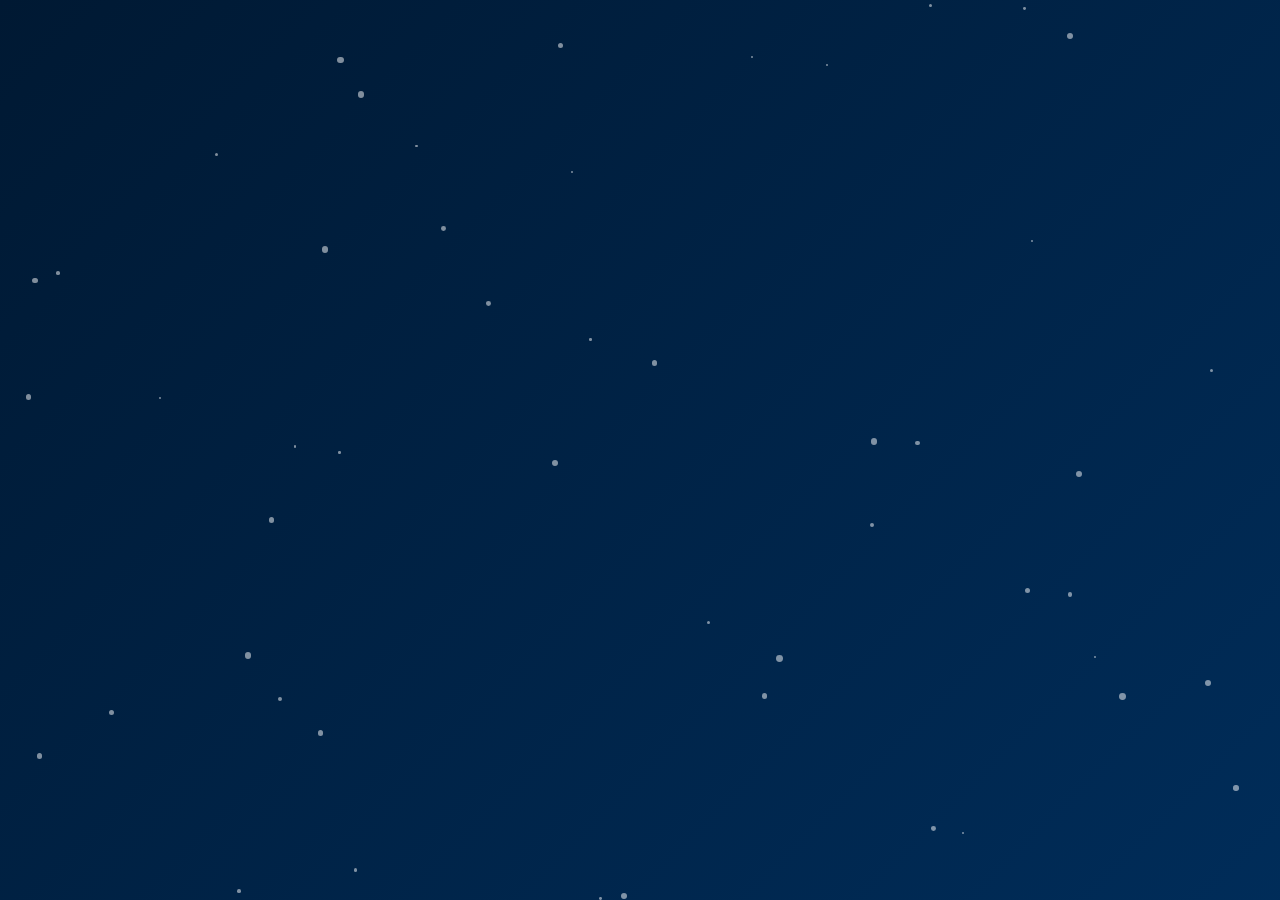
<file: bienvenido.html>
<!DOCTYPE html>
<html lang="es">
<head>
    <meta charset="UTF-8">
    <meta name="viewport" content="width=device-width, initial-scale=1.0">
    <title>Bienvenido</title>
    <style>
        * {
            margin: 0;
            padding: 0;
            box-sizing: border-box;
            font-family: 'Segoe UI', Tahoma, Geneva, Verdana, sans-serif;
        }

        body {
            min-height: 100vh;
            background: linear-gradient(-45deg, #1a91ff, #0066cc, #003366, #001933);
            background-size: 400% 400%;
            animation: gradientBG 15s ease infinite;
        }

        @keyframes gradientBG {
            0% { background-position: 0% 50% }
            50% { background-position: 100% 50% }
            100% { background-position: 0% 50% }
        }

        .container {
            max-width: 1200px;
            margin: 0 auto;
            padding: 20px;
            min-height: 100vh;
            display: flex;
            flex-direction: column;
            opacity: 0;
            animation: fadeIn 1.5s ease-out forwards;
        }

        @keyframes fadeIn {
            from { 
                opacity: 0;
                transform: translateY(20px);
            }
            to { 
                opacity: 1;
                transform: translateY(0);
            }
        }

        .header {
            background: rgba(255, 255, 255, 0.1);
            backdrop-filter: blur(10px);
            padding: 1rem;
            border-radius: 15px;
            margin-bottom: 2rem;
            border: 1px solid rgba(255, 255, 255, 0.2);
            animation: slideDown 1s ease-out forwards;
        }

        @keyframes slideDown {
            from {
                transform: translateY(-100px);
                opacity: 0;
            }
            to {
                transform: translateY(0);
                opacity: 1;
            }
        }

        .nav-links {
            display: flex;
            justify-content: center;
            gap: 20px;
            flex-wrap: wrap;
        }

        .nav-links a {
            color: white;
            text-decoration: none;
            padding: 10px 20px;
            border-radius: 25px;
            transition: all 0.3s;
            position: relative;
            overflow: hidden;
            font-weight: 500;
            letter-spacing: 1px;
        }

        .nav-links a::before {
            content: '';
            position: absolute;
            top: 0;
            left: -100%;
            width: 100%;
            height: 100%;
            background: linear-gradient(90deg, transparent, rgba(255,255,255,0.2), transparent);
            transition: 0.5s;
        }

        .nav-links a:hover::before {
            left: 100%;
        }

        .nav-links a:hover {
            background: rgba(255, 255, 255, 0.2);
            transform: translateY(-3px);
            box-shadow: 0 5px 15px rgba(0,0,0,0.2);
        }

        .welcome-section {
            flex: 1;
            display: flex;
            flex-direction: column;
            justify-content: center;
            align-items: center;
            text-align: center;
            color: white;
            padding: 2rem;
            gap: 2rem;
        }

        .welcome-section h2 {
            font-size: 4rem;
            margin-bottom: 1rem;
            opacity: 0;
            transform: scale(0.5);
            animation: scaleIn 1s ease-out forwards 0.5s;
            text-shadow: 2px 2px 4px rgba(0,0,0,0.3);
            background: linear-gradient(45deg, #fff, #f0f0f0);
            -webkit-background-clip: text;
            -webkit-text-fill-color: transparent;
            letter-spacing: 3px;
        }

        @keyframes scaleIn {
            from {
                opacity: 0;
                transform: scale(0.5);
            }
            to {
                opacity: 1;
                transform: scale(1);
            }
        }

        .welcome-section p {
            font-size: 1.2rem;
            max-width: 600px;
            line-height: 1.6;
            opacity: 0;
            animation: fadeInUp 1s ease-out forwards 1s;
            text-shadow: 1px 1px 2px rgba(0,0,0,0.2);
        }

        @keyframes fadeInUp {
            from {
                opacity: 0;
                transform: translateY(30px);
            }
            to {
                opacity: 1;
                transform: translateY(0);
            }
        }

        .button {
            display: inline-block;
            padding: 15px 30px;
            background: linear-gradient(45deg, #00a8ff, #0066cc);
            color: white;
            text-decoration: none;
            border-radius: 30px;
            font-weight: bold;
            transition: all 0.3s;
            opacity: 0;
            animation: bounceIn 1s cubic-bezier(0.68, -0.55, 0.265, 1.55) forwards 1.5s;
            position: relative;
            overflow: hidden;
            box-shadow: 0 5px 15px rgba(0,0,0,0.2);
        }

        @keyframes bounceIn {
            0% {
                opacity: 0;
                transform: scale(0.3);
            }
            50% {
                opacity: 0.9;
                transform: scale(1.1);
            }
            80% {
                opacity: 1;
                transform: scale(0.9);
            }
            100% {
                opacity: 1;
                transform: scale(1);
            }
        }

        .button:hover {
            transform: translateY(-3px);
            box-shadow: 0 8px 25px rgba(0,0,0,0.3);
            background: linear-gradient(45deg, #0066cc, #00a8ff);
        }

        .button::before {
            content: '';
            position: absolute;
            top: 0;
            left: -100%;
            width: 100%;
            height: 100%;
            background: linear-gradient(90deg, transparent, rgba(255,255,255,0.3), transparent);
            transition: 0.5s;
        }

        .button:hover::before {
            left: 100%;
        }

        @media (max-width: 768px) {
            .nav-links {
                flex-direction: column;
                align-items: center;
            }

            .welcome-section h2 {
                font-size: 3rem;
            }

            .welcome-section p {
                font-size: 1rem;
                padding: 0 1rem;
            }
        }

        /* Añadir partículas flotantes */
        .particles {
            position: fixed;
            top: 0;
            left: 0;
            width: 100%;
            height: 100%;
            pointer-events: none;
            z-index: -1;
        }

        .particle {
            position: absolute;
            background: rgba(255, 255, 255, 0.5);
            border-radius: 50%;
            animation: float 20s infinite linear;
        }

        @keyframes float {
            0% {
                transform: translateY(0) translateX(0);
                opacity: 0;
            }
            50% {
                opacity: 0.5;
            }
            100% {
                transform: translateY(-100vh) translateX(100px);
                opacity: 0;
            }
        }
    </style>
</head>
<body>
    <div class="particles">
        <!-- Las partículas se crearán con JavaScript -->
    </div>
    <div class="container">
        <header class="header">
            <nav class="nav-links">
                <a href="index.html">🏠 Inicio</a>
                <a href="registro.html">📝 Registrarse</a>
                <a href="login.html">🔑 Iniciar Sesión</a>
                <a href="cursos.html">📚 Cursos</a>
                <a href="perfil_usuario.html">👤 Perfil</a>
            </nav>
        </header>
        <section class="welcome-section">
            <h2>BIENVENIDO</h2>
            <p>Aquí encontrarás recursos sobre conservación del agua y aprenderás cómo contribuir a un futuro más sostenible para nuestro planeta.</p>
            <a href="cursos.html" class="button">✨ Acceder a cursos</a>
        </section>
    </div>

    <script>
        // Crear partículas flotantes
        function createParticles() {
            const particlesContainer = document.querySelector('.particles');
            const numberOfParticles = 50;

            for (let i = 0; i < numberOfParticles; i++) {
                const particle = document.createElement('div');
                particle.className = 'particle';
                
                // Tamaño aleatorio
                const size = Math.random() * 5 + 2;
                particle.style.width = `${size}px`;
                particle.style.height = `${size}px`;
                
                // Posición inicial aleatoria
                particle.style.left = `${Math.random() * 100}vw`;
                particle.style.top = `${Math.random() * 100}vh`;
                
                // Duración y retraso aleatorio de la animación
                const duration = Math.random() * 20 + 10;
                const delay = Math.random() * 10;
                particle.style.animationDuration = `${duration}s`;
                particle.style.animationDelay = `-${delay}s`;
                
                particlesContainer.appendChild(particle);
            }
        }

        // Iniciar las partículas cuando se carga la página
        window.addEventListener('load', createParticles);
    </script>
</body>
</html>
</file>
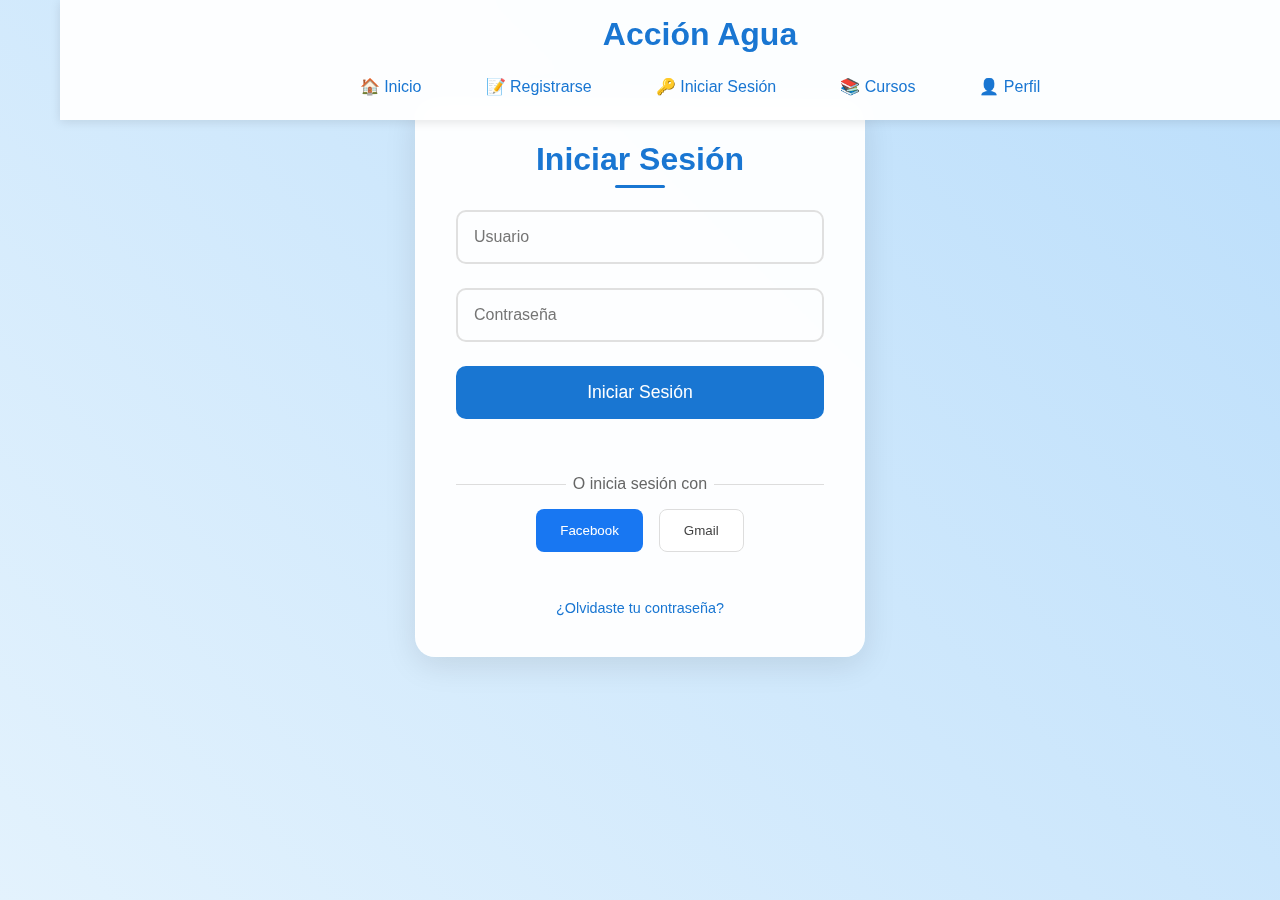
<file: login.html>
<!DOCTYPE html>
<html lang="es">
<head>
    <meta charset="UTF-8">
    <meta name="viewport" content="width=device-width, initial-scale=1.0">
    <title>Iniciar Sesión - Acción Agua</title>
    <style>
        * {
            margin: 0;
            padding: 0;
            box-sizing: border-box;
            font-family: 'Arial', sans-serif;
        }

        body {
            min-height: 100vh;
            background: linear-gradient(45deg, #e3f2fd, #bbdefb);
            display: flex;
            flex-direction: column;
        }

        .container {
            max-width: 1200px;
            margin: 0 auto;
            padding: 0 20px;
            width: 100%;
        }

        /* Header animado */
        .header {
            background: rgba(255, 255, 255, 0.95);
            box-shadow: 0 2px 10px rgba(0, 0, 0, 0.1);
            padding: 1rem 0;
            position: fixed;
            width: 100%;
            top: 0;
            z-index: 1000;
            animation: slideDown 0.8s ease;
            backdrop-filter: blur(10px);
        }

        /* Estilos para el título h1 */
        .header h1 {
            text-align: center;
            color: #1976d2;
            margin-bottom: 1rem;
            font-size: 2rem;
            font-weight: bold;
        }

        @keyframes slideDown {
            from {
                transform: translateY(-100%);
                opacity: 0;
            }
            to {
                transform: translateY(0);
                opacity: 1;
            }
        }

        .nav-links {
            display: flex;
            justify-content: center;
            gap: 2rem;
        }

        .nav-links a {
            color: #1976d2;
            text-decoration: none;
            padding: 0.5rem 1rem;
            position: relative;
            transition: color 0.3s;
            display: flex;
            align-items: center;
            gap: 0.5rem;
        }

        .nav-links a::after {
            content: '';
            position: absolute;
            bottom: -2px;
            left: 50%;
            width: 0;
            height: 2px;
            background: #1976d2;
            transition: all 0.3s ease;
        }

        .nav-links a:hover::after {
            width: 100%;
            left: 0;
        }

        /* Resto de los estilos permanecen igual */
        .login-section {
            margin-top: 100px;
            padding: 2.5rem;
            max-width: 450px;
            width: 90%;
            margin-left: auto;
            margin-right: auto;
            background: rgba(255, 255, 255, 0.95);
            border-radius: 20px;
            box-shadow: 0 8px 32px rgba(0, 0, 0, 0.1);
            animation: fadeIn 1s ease;
            backdrop-filter: blur(10px);
            border: 1px solid rgba(255, 255, 255, 0.2);
        }

        @keyframes fadeIn {
            from {
                opacity: 0;
                transform: translateY(20px);
            }
            to {
                opacity: 1;
                transform: translateY(0);
            }
        }

        .login-section h2 {
            color: #1976d2;
            text-align: center;
            margin-bottom: 2rem;
            font-size: 2rem;
            position: relative;
        }

        .login-section h2::after {
            content: '';
            position: absolute;
            bottom: -10px;
            left: 50%;
            width: 50px;
            height: 3px;
            background: #1976d2;
            transform: translateX(-50%);
            border-radius: 2px;
        }

        form {
            display: flex;
            flex-direction: column;
            gap: 1.5rem;
        }

        .input-group {
            position: relative;
            overflow: hidden;
        }

        input {
            width: 100%;
            padding: 1rem;
            border: 2px solid #e0e0e0;
            border-radius: 10px;
            font-size: 1rem;
            transition: all 0.3s ease;
            background: transparent;
        }

        input:focus {
            border-color: #1976d2;
            box-shadow: 0 0 0 3px rgba(25, 118, 210, 0.2);
            outline: none;
        }

        .login-button {
            background: #1976d2;
            color: white;
            padding: 1rem;
            border: none;
            border-radius: 10px;
            font-size: 1.1rem;
            cursor: pointer;
            transition: all 0.3s ease;
            position: relative;
            overflow: hidden;
        }

        .login-button:hover {
            background: #1565c0;
            transform: translateY(-2px);
            box-shadow: 0 5px 15px rgba(25, 118, 210, 0.3);
        }

        .social-login {
            margin-top: 2rem;
            text-align: center;
        }

        .social-login p {
            color: #666;
            margin-bottom: 1rem;
            position: relative;
        }

        .social-login p::before,
        .social-login p::after {
            content: '';
            position: absolute;
            top: 50%;
            width: 30%;
            height: 1px;
            background: #ddd;
        }

        .social-login p::before {
            left: 0;
        }

        .social-login p::after {
            right: 0;
        }

        .social-buttons {
            display: flex;
            gap: 1rem;
            justify-content: center;
        }

        .social-button {
            padding: 0.8rem 1.5rem;
            border: none;
            border-radius: 8px;
            cursor: pointer;
            transition: all 0.3s ease;
            display: flex;
            align-items: center;
            gap: 0.5rem;
            font-weight: 500;
        }

        .facebook {
            background: #1877f2;
            color: white;
        }

        .google {
            background: white;
            color: #444;
            border: 1px solid #ddd;
        }

        .social-button:hover {
            transform: translateY(-2px);
            box-shadow: 0 5px 15px rgba(0, 0, 0, 0.1);
        }

        .forgot-password {
            text-align: center;
            margin-top: 1.5rem;
            color: #1976d2;
            text-decoration: none;
            font-size: 0.9rem;
            transition: color 0.3s;
            display: block;
        }

        .forgot-password:hover {
            color: #1565c0;
            text-decoration: underline;
        }

        /* Efecto de onda en botones */
        .ripple {
            position: absolute;
            border-radius: 50%;
            background: rgba(255, 255, 255, 0.5);
            transform: scale(0);
            animation: rippleEffect 0.6s linear;
            pointer-events: none;
        }

        @keyframes rippleEffect {
            to {
                transform: scale(4);
                opacity: 0;
            }
        }

        /* Responsive */
        @media (max-width: 768px) {
            .nav-links {
                flex-direction: column;
                align-items: center;
                gap: 1rem;
            }

            .login-section {
                width: 95%;
                padding: 1.5rem;
            }

            .social-buttons {
                flex-direction: column;
            }

            .header h1 {
                font-size: 1.5rem;
                margin-bottom: 0.5rem;
            }
        }
    </style>
</head>
<body>
    <div class="container">
        <header class="header">
            <h1>Acción Agua</h1>
            <nav class="nav-links">
                <a href="index.html">🏠 Inicio</a>
                <a href="registro.html">📝 Registrarse</a>
                <a href="login.html">🔑 Iniciar Sesión</a>
                <a href="cursos.html">📚 Cursos</a>
                <a href="perfil_usuario.html">👤 Perfil</a>
            </nav>
        </header>
        
        <section class="login-section">
            <h2>Iniciar Sesión</h2>
            <form id="loginForm">
                <div class="input-group">
                    <input type="text" placeholder="Usuario" required>
                </div>
                <div class="input-group">
                    <input type="password" placeholder="Contraseña" required>
                </div>
                <button type="submit" class="login-button">Iniciar Sesión</button>
                
                <div class="social-login">
                    <p>O inicia sesión con</p>
                    <div class="social-buttons">
                        <button type="button" class="social-button facebook">
                            Facebook
                        </button>
                        <button type="button" class="social-button google">
                            Gmail
                        </button>
                    </div>
                </div>
                
                <a href="#" class="forgot-password">¿Olvidaste tu contraseña?</a>
            </form>
        </section>
    </div>

    <script>
        // Efecto de onda en botones
        const buttons = document.querySelectorAll('button');
        
        buttons.forEach(button => {
            button.addEventListener('click', function(e) {
                const ripple = document.createElement('div');
                ripple.className = 'ripple';
                
                const rect = this.getBoundingClientRect();
                const size = Math.max(rect.width, rect.height);
                
                ripple.style.width = ripple.style.height = `${size}px`;
                ripple.style.left = `${e.clientX - rect.left - size/2}px`;
                ripple.style.top = `${e.clientY - rect.top - size/2}px`;
                
                this.appendChild(ripple);
                
                ripple.addEventListener('animationend', () => {
                    ripple.remove();
                });
            });
        });

        // Validación básica del formulario
        document.getElementById('loginForm').addEventListener('submit', function(e) {
            e.preventDefault();
            // Aquí puedes agregar tu lógica de validación y envío
            alert('¡Inicio de sesión exitoso!');
        });
    </script>
</body>
</html>
</file>
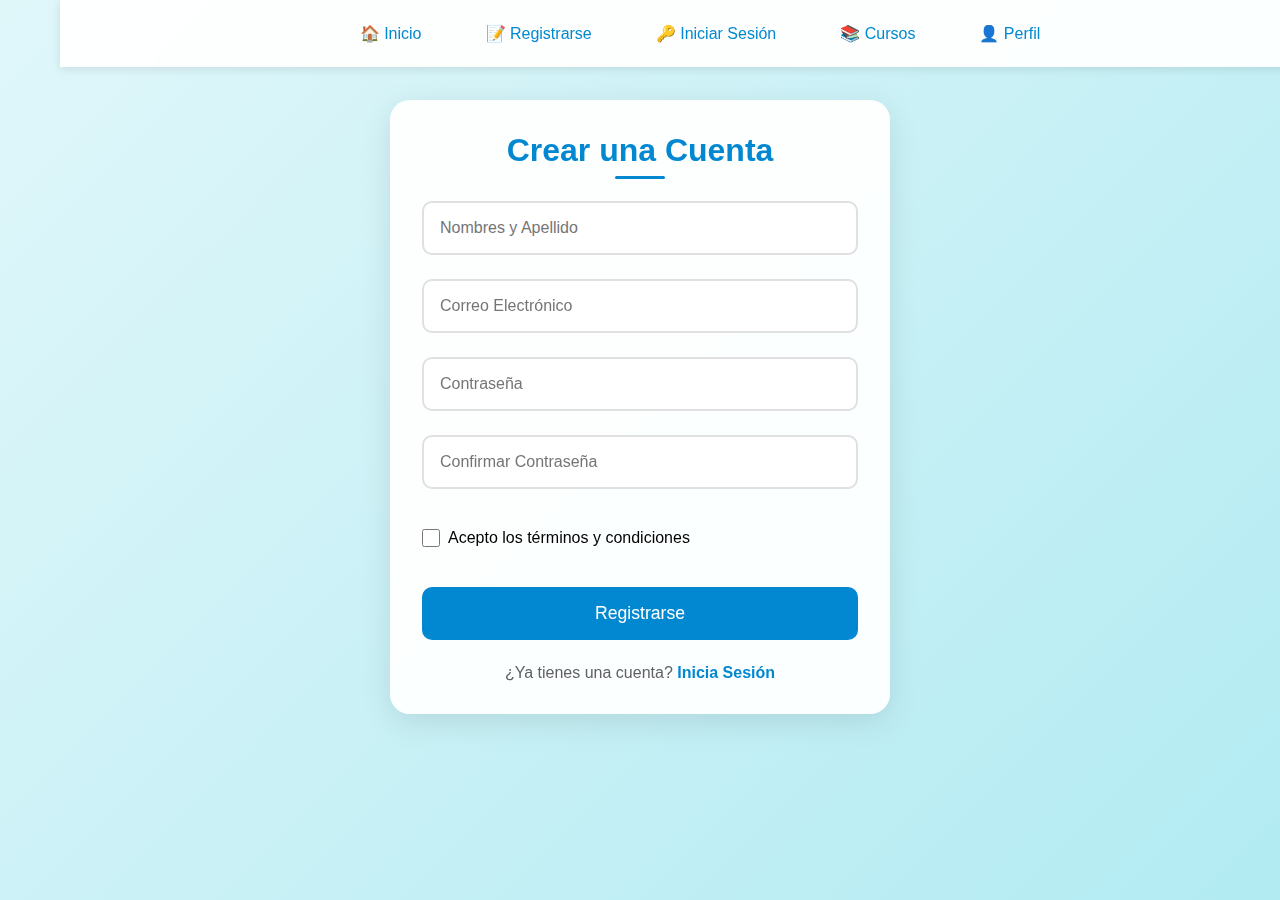
<file: registro.html>
<!DOCTYPE html>
<html lang="es">
<head>
    <meta charset="UTF-8">
    <meta name="viewport" content="width=device-width, initial-scale=1.0">
    <title>Registro - Acción Agua</title>
    <style>
        * {
            margin: 0;
            padding: 0;
            box-sizing: border-box;
            font-family: 'Arial', sans-serif;
        }

        body {
            min-height: 100vh;
            background: linear-gradient(135deg, #e0f7fa 0%, #b2ebf2 100%);
            display: flex;
            flex-direction: column;
        }

        .container {
            max-width: 1200px;
            margin: 0 auto;
            padding: 0 20px;
            width: 100%;
        }

        /* Header animado */
        .header {
            background: rgba(255, 255, 255, 0.95);
            box-shadow: 0 2px 10px rgba(0, 0, 0, 0.1);
            padding: 1rem 0;
            position: fixed;
            width: 100%;
            top: 0;
            z-index: 1000;
            animation: slideDown 0.8s ease;
            backdrop-filter: blur(10px);
        }

        @keyframes slideDown {
            from {
                transform: translateY(-100%);
                opacity: 0;
            }
            to {
                transform: translateY(0);
                opacity: 1;
            }
        }

        .nav-links {
            display: flex;
            justify-content: center;
            gap: 2rem;
        }

        .nav-links a {
            color: #0288d1;
            text-decoration: none;
            padding: 0.5rem 1rem;
            position: relative;
            transition: color 0.3s;
            display: flex;
            align-items: center;
            gap: 0.5rem;
        }

        .nav-links a::before {
            content: '';
            position: absolute;
            bottom: 0;
            left: 0;
            width: 100%;
            height: 2px;
            background: #0288d1;
            transform: scaleX(0);
            transition: transform 0.3s ease;
            transform-origin: right;
        }

        .nav-links a:hover::before {
            transform: scaleX(1);
            transform-origin: left;
        }

        /* Sección de registro */
        .register-section {
            margin-top: 100px;
            padding: 2rem;
            max-width: 500px;
            width: 90%;
            margin-left: auto;
            margin-right: auto;
            background: rgba(255, 255, 255, 0.95);
            border-radius: 20px;
            box-shadow: 0 8px 32px rgba(0, 0, 0, 0.1);
            animation: fadeIn 1s ease;
            backdrop-filter: blur(10px);
        }

        @keyframes fadeIn {
            from {
                opacity: 0;
                transform: translateY(20px);
            }
            to {
                opacity: 1;
                transform: translateY(0);
            }
        }

        .register-section h2 {
            color: #0288d1;
            text-align: center;
            margin-bottom: 2rem;
            font-size: 2rem;
            position: relative;
        }

        .register-section h2::after {
            content: '';
            position: absolute;
            bottom: -10px;
            left: 50%;
            width: 50px;
            height: 3px;
            background: #0288d1;
            transform: translateX(-50%);
            border-radius: 2px;
        }

        form {
            display: flex;
            flex-direction: column;
            gap: 1.5rem;
        }

        input:not([type="checkbox"]) {
            padding: 1rem;
            border: 2px solid #e0e0e0;
            border-radius: 10px;
            font-size: 1rem;
            transition: all 0.3s ease;
            outline: none;
        }

        input:not([type="checkbox"]):focus {
            border-color: #0288d1;
            box-shadow: 0 0 0 3px rgba(2, 136, 209, 0.2);
            transform: translateY(-2px);
        }

        .checkbox-container {
            display: flex;
            align-items: center;
            gap: 0.5rem;
            margin: 1rem 0;
        }

        input[type="checkbox"] {
            width: 18px;
            height: 18px;
            accent-color: #0288d1;
            cursor: pointer;
        }

        button {
            background: #0288d1;
            color: white;
            padding: 1rem;
            border: none;
            border-radius: 10px;
            font-size: 1.1rem;
            cursor: pointer;
            transition: all 0.3s ease;
            position: relative;
            overflow: hidden;
        }

        button::before {
            content: '';
            position: absolute;
            top: 50%;
            left: 50%;
            width: 0;
            height: 0;
            background: rgba(255, 255, 255, 0.2);
            border-radius: 50%;
            transform: translate(-50%, -50%);
            transition: width 0.6s ease, height 0.6s ease;
        }

        button:hover::before {
            width: 300px;
            height: 300px;
        }

        button:hover {
            background: #0277bd;
            transform: translateY(-2px);
            box-shadow: 0 5px 15px rgba(2, 136, 209, 0.3);
        }

        .login-link {
            text-align: center;
            margin-top: 1.5rem;
            color: #616161;
        }

        .login-link a {
            color: #0288d1;
            text-decoration: none;
            font-weight: bold;
            transition: color 0.3s;
        }

        .login-link a:hover {
            color: #0277bd;
            text-decoration: underline;
        }

        /* Efectos de agua */
        .water-ripple {
            position: fixed;
            top: 0;
            left: 0;
            width: 100%;
            height: 100%;
            pointer-events: none;
            z-index: -1;
        }

        @keyframes ripple {
            0% {
                transform: scale(0);
                opacity: 1;
            }
            100% {
                transform: scale(4);
                opacity: 0;
            }
        }

        /* Responsive */
        @media (max-width: 768px) {
            .nav-links {
                flex-direction: column;
                align-items: center;
                gap: 1rem;
            }

            .register-section {
                width: 95%;
                padding: 1.5rem;
            }

            input:not([type="checkbox"]), button {
                padding: 0.8rem;
            }
        }
    </style>
</head>
<body>
    <div class="container">
        <header class="header">
            <nav class="nav-links">
                <a href="index.html">🏠 Inicio</a>
                <a href="registro.html">📝 Registrarse</a>
                <a href="login.html">🔑 Iniciar Sesión</a>
                <a href="cursos.html">📚 Cursos</a>
                <a href="perfil_usuario.html">👤 Perfil</a>
            </nav>
        </header>
        
        <section class="register-section">
            <h2>Crear una Cuenta</h2>
            <form id="registerForm">
                <input type="text" placeholder="Nombres y Apellido" required>
                <input type="email" placeholder="Correo Electrónico" required>
                <input type="password" placeholder="Contraseña" required>
                <input type="password" placeholder="Confirmar Contraseña" required>
                <div class="checkbox-container">
                    <input type="checkbox" id="terms" required>
                    <label for="terms">Acepto los términos y condiciones</label>
                </div>
                <button type="submit">Registrarse</button>
            </form>
            <p class="login-link">¿Ya tienes una cuenta? <a href="login.html">Inicia Sesión</a></p>
        </section>
    </div>

    <script>
        // Efecto de ondas al hacer clic
        document.addEventListener('click', function(e) {
            const ripple = document.createElement('div');
            ripple.className = 'water-ripple';
            ripple.style.left = e.clientX + 'px';
            ripple.style.top = e.clientY + 'px';
            document.body.appendChild(ripple);

            ripple.style.animation = 'ripple 1s linear';
            
            ripple.addEventListener('animationend', function() {
                ripple.remove();
            });
        });

        // Validación del formulario
        document.getElementById('registerForm').addEventListener('submit', function(e) {
            e.preventDefault();
            // Aquí puedes agregar tu lógica de validación y envío del formulario
            alert('Registro exitoso!');
        });
    </script>
</body>
</html>
</file>
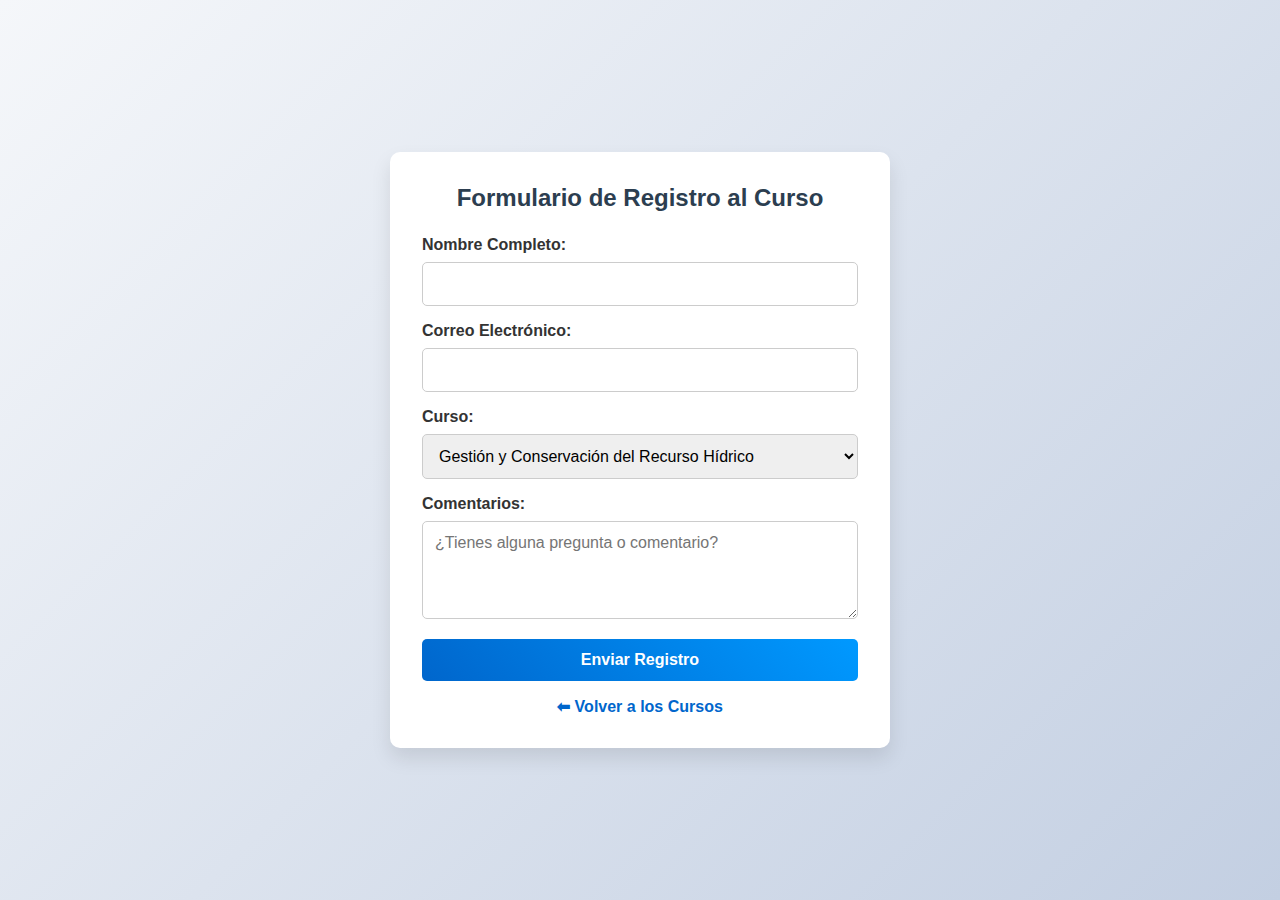
<file: registro_curso.html>
<!DOCTYPE html>
<html lang="es">
<head>
    <meta charset="UTF-8">
    <meta name="viewport" content="width=device-width, initial-scale=1.0">
    <title>Registro al Curso</title>
    <style>
        /* Estilos básicos */
        * {
            margin: 0;
            padding: 0;
            box-sizing: border-box;
            font-family: 'Segoe UI', Tahoma, Geneva, Verdana, sans-serif;
        }

        body {
            background: linear-gradient(135deg, #f5f7fa 0%, #c3cfe2 100%);
            min-height: 100vh;
            display: flex;
            justify-content: center;
            align-items: center;
        }

        .form-container {
            width: 100%;
            max-width: 500px;
            background: white;
            padding: 2rem;
            border-radius: 10px;
            box-shadow: 0 10px 20px rgba(0, 0, 0, 0.1);
            animation: fadeIn 1s ease-out forwards;
        }

        h2 {
            text-align: center;
            margin-bottom: 1.5rem;
            color: #2c3e50;
        }

        .form-group {
            margin-bottom: 1rem;
        }

        .form-group label {
            display: block;
            font-weight: bold;
            color: #333;
            margin-bottom: 0.5rem;
        }

        .form-group input,
        .form-group select,
        .form-group textarea {
            width: 100%;
            padding: 0.75rem;
            border: 1px solid #ccc;
            border-radius: 5px;
            font-size: 1rem;
            outline: none;
        }

        .form-group input:focus,
        .form-group select:focus,
        .form-group textarea:focus {
            border-color: #0066cc;
        }

        .button {
            width: 100%;
            padding: 0.75rem;
            background: linear-gradient(45deg, #0066cc, #0099ff);
            border: none;
            border-radius: 5px;
            color: white;
            font-weight: bold;
            font-size: 1rem;
            cursor: pointer;
            transition: background 0.3s ease;
        }

        .button:hover {
            background: linear-gradient(45deg, #0099ff, #0066cc);
        }

        .back-link {
            display: block;
            text-align: center;
            margin-top: 1rem;
            color: #0066cc;
            text-decoration: none;
            font-weight: bold;
        }
    </style>
</head>
<body>
    <div class="form-container">
        <h2>Formulario de Registro al Curso</h2>
        <form action="procesar_registro.php" method="POST">
            <div class="form-group">
                <label for="nombre">Nombre Completo:</label>
                <input type="text" id="nombre" name="nombre" required>
            </div>
            <div class="form-group">
                <label for="email">Correo Electrónico:</label>
                <input type="email" id="email" name="email" required>
            </div>
            <div class="form-group">
                <label for="curso">Curso:</label>
                <select id="curso" name="curso" required>
                    <option value="Gestión y Conservación del Recurso Hídrico">Gestión y Conservación del Recurso Hídrico</option>
                    <option value="Tecnologías para el Tratamiento de Agua">Tecnologías para el Tratamiento de Agua</option>
                    <!-- Agregar más cursos aquí según sea necesario -->
                </select>
            </div>
            <div class="form-group">
                <label for="comentarios">Comentarios:</label>
                <textarea id="comentarios" name="comentarios" rows="4" placeholder="¿Tienes alguna pregunta o comentario?"></textarea>
            </div>
            <button type="submit" class="button">Enviar Registro</button>
        </form>
        <a href="cursos.html" class="back-link">⬅ Volver a los Cursos</a>
    </div>
</body>
</html>
</file>
